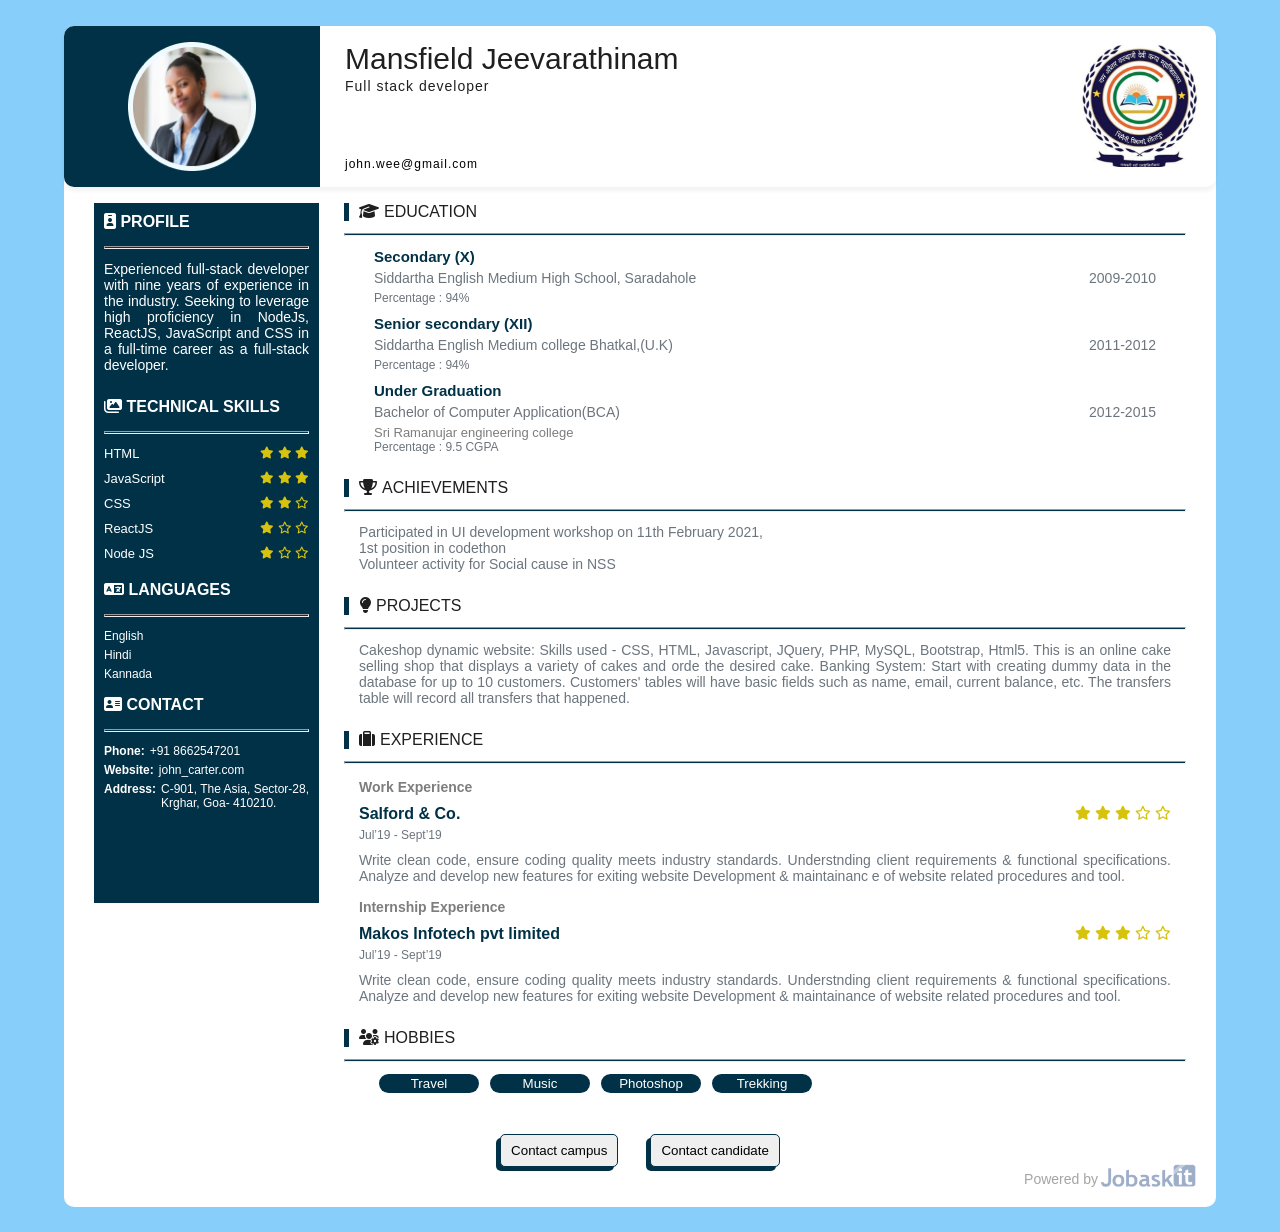
<file: index.html>
<!DOCTYPE html>
<html lang="en">
    <head>
        <meta charset="UTF-8" />
        <meta http-equiv="X-UA-Compatible" content="IE=edge" />
        <!-- <link rel="stylesheet" href="/sass/style.css" /> -->
        <meta name="viewport" content="width=device-width, initial-scale=1.0" />
        <link
            rel="stylesheet"
            href="https://cdnjs.cloudflare.com/ajax/libs/font-awesome/6.2.0/css/all.min.css"
            integrity="sha512-xh6O/CkQoPOWDdYTDqeRdPCVd1SpvCA9XXcUnZS2FmJNp1coAFzvtCN9BmamE+4aHK8yyUHUSCcJHgXloTyT2A=="
            crossorigin="anonymous"
            referrerpolicy="no-referrer"
        />
        <link rel="stylesheet" href="campusstyle.css">
        <link rel="stylesheet" href="color.css"> 
        <title>Resume</title>
        
    </head>
    <body>
        <!-- <div id="preloader"></div> -->
        <div class="main-container">
            <div class="watermark">
             <div class="para">Powered by</div>

            <img class="imgconts" src="logo-main.png" alt="" >
            </div>
            <div class="top-conatiner">
                <div class="img-conatiner">
                    <img src="image 8.png" alt="" />
                </div>
                <div class="text-container">
                    <div class="heading-container">
                        <p class="h1">Mansfield Jeevarathinam</p>
                        <p class="h2">Full stack developer</p>
                    </div>
                    <div class="subheading-container">
                        <!-- <p>+91 8662547201</p> -->
                        <p>john.wee@gmail.com</p>
                    </div>
                </div>
                <div class="collegelogo-container">
                    <img src="college-logo.jpg" alt="" />
                </div>
            </div>
            <div class="bottom-container">
                <div class="left-section">
                    <div class="bottomheading-container">
                        <p class="bottomheading">    
                        
                            <i class="fa fa-id-badge"></i>
                            Profile
                        </p>
                        <hr>
                        <p class="bottomtext">
                            <div class="profile">
                            Experienced full-stack developer with nine years of
                            experience in the industry. Seeking to leverage high
                            proficiency in NodeJs, ReactJS, JavaScript and CSS
                            in a full-time career as a full-stack developer.
                            </div>
                        </p>
                    </div>
                    <div class="bottomheading-container">
                        <p class="bottomheading">
                            <i class="fa fa-images"></i>
                          technical  skills</p><hr>
                        <div class="bottomstartcontent">
                            <div class="starheading">HTML</div>
                            <div class="stars">
                                <i class="fa-solid fa-star"></i>
                                <i class="fa-solid fa-star"></i>
                                <i class="fa-solid fa-star"></i>
                            </div>
                        </div>
                        <div class="bottomstartcontent">
                            <div class="starheading">JavaScript</div>
                            <div class="stars">
                                <i class="fa-solid fa-star"></i>
                                <i class="fa-solid fa-star"></i>
                                <i class="fa-solid fa-star"></i>
                            </div>
                        </div>
                        <div class="bottomstartcontent">
                            <div class="starheading">CSS</div>
                            <div class="stars">
                                <i class="fa-solid fa-star"></i>
                                <i class="fa-solid fa-star"></i>
                                <i class="fa-regular fa-star"></i>
                            </div>
                        </div>
                        <div class="bottomstartcontent">
                            <div class="starheading">ReactJS</div>
                            <div class="stars">
                                <i class="fa-solid fa-star"></i>
                                <i class="fa-regular fa-star"></i>
                                <i class="fa-regular fa-star"></i>
                            </div>
                        </div>
                        <div class="bottomstartcontent">
                            <div class="starheading">Node JS</div>
                            <div class="stars">
                                <i class="fa-solid fa-star"></i>
                                <i class="fa-regular fa-star"></i>
                                <i class="fa-regular fa-star"></i>
                            </div>
                        </div>
                    </div>


                    <div class="bottomheading-container">
                        <p class="bottomheading">
                            <i class="fa fa-language"></i>
                            languages</p><hr>
                        <div class="bottomsaddress">
                            <!-- <div class="addressheading">Phone:</div> -->
                            <div class="address">English</div>
                        </div>
                         <!-- <div class="bottomsaddress">  -->
                            <!-- <div class="addressheading">Email:</div> -->
                            <!-- <div class="address">john.wee@gmail.com</div> -->
                        <!-- </div>  -->
                        <div class="bottomsaddress">
                            <!-- <div class="addressheading">Website:</div> -->
                            <div class="address">Hindi</div>
                        </div>
                        <div class="bottomsaddress">
                            <!-- <div class="addressheading">Address:</div> -->
                            <div class="address">
                                Kannada
                            </div>
                        </div>
                    </div>



                    <div class="bottomheading-container">
                        <p class="bottomheading">
                            <i class="fa fa-address-card"></i>
                            contact</p><hr>
                        <div class="bottomsaddress">
                            <div class="addressheading">Phone:</div>
                            <div class="address">+91 8662547201</div>
                        </div>
                         <!-- <div class="bottomsaddress">  -->
                            <!-- <div class="addressheading">Email:</div> -->
                            <!-- <div class="address">john.wee@gmail.com</div> -->
                        <!-- </div>  -->
                        <div class="bottomsaddress">
                            <div class="addressheading">Website:</div>
                            <div class="address">john_carter.com</div>
                        </div>
                        <div class="bottomsaddress">
                            <div class="addressheading">Address:</div>
                            <div class="address">
                                C-901, The Asia, Sector-28, Krghar, Goa- 410210.
                            </div>
                        </div>
                    </div>
                </div>
                <div class="right-section">
                    <!-- Education -->
                    <div class="rightcontainer">
                        <div class="rightheading">
                            <i class="fa-solid fa-graduation-cap"></i>Education
                        </div><hr>
                        <!-- <hr> -->
                        <div class="righttext-wrapper">
                            <div class="righttext">
                                <div class="educationheading">
                                    Secondary (X)
                                </div>
                                <div class="educationwrapper">
                                    <div class="schoolname">
                                        Siddartha English Medium High School, Saradahole
                                    </div>
                                    <div class="yrofcomp">2009-2010</div>
                                </div>
                                <div class="score">Percentage : 94%</div>
                            </div>
                            <div class="righttext">
                                <div class="educationheading">
                                    Senior secondary (XII)
                                </div>
                                <div class="educationwrapper">
                                    <div class="schoolname">
                                    Siddartha English  Medium college Bhatkal,(U.K)
                                    </div>
                                    <div class="yrofcomp">2011-2012</div>
                                </div>
                                <div class="score">Percentage : 94%</div>
                            </div>
                            <div class="righttext">
                                <div class="educationheading">Under Graduation</div>
                                <div class="educationwrapper">
                                    <div class="schoolname">
                                    Bachelor of Computer Application(BCA)
                                    </div>
                                    <div class="yrofcomp">2012-2015</div>
                                </div>
                                <div class="collegename">Sri Ramanujar engineering college</div>
                                <div class="score">Percentage : 9.5 CGPA</div>
                            </div>
                        </div>
                    </div>

                    <!-- Achivements -->
                    <div class="rightcontainer">
                        <div class="rightheading">
                            <i class="fa-solid fa-trophy"></i>Achievements
                        </div><hr>
                        <!-- <hr> -->
                        <div class="righttext-wrapper">
                            <div class="noofachi">
                                <ul>
                                    <!-- <li> -->
                                        Participated in UI development workshop
                                        on 11th February 2021,<br>
                                    <!-- </li> -->
                                    <!-- <li> -->
                                        1st position in codethon<br>
                                    <!-- </li> -->
                                    <!-- <li> -->
                                        Volunteer activity for Social cause in
                                        NSS
                                    <!-- </li> -->
                                </ul>
                            </div>
                        </div>
                    </div>

                    <!-- Projects -->
                    <div class="rightcontainer">
                        <div class="rightheading">
                            <i class="fa-solid fa-lightbulb"></i>Projects
                        </div>
                        <hr>
                        <div class="righttext-wrapper">
                            <div class="noofachi">
                                <ul>
                                    <!-- <li> -->
                                        <span class="listspaneading"
                                            >Cakeshop dynamic website:</span
                                        >
                                        <span class="project">
                                        Skills used - CSS, HTML, Javascript,
                                        JQuery, PHP, MySQL, Bootstrap, Html5.
                                        This is an online cake selling shop
                                        that displays a variety of cakes and
                                        orde the desired cake.
                                        </span>
                                    <!-- </li> -->
                                    <!-- <li> -->
                                        <span class="listspaneading"
                                            >Banking System:</span
                                        >
                                        <span class="project">
                                        Start with creating dummy data in the
                                        database for up to 10 customers.
                                        Customers' tables will have basic fields
                                        such as name, email, current balance,
                                        etc. The transfers table will record all
                                        transfers that happened.
                                        </span>
                                    <!-- </li> -->
                                </ul>
                            </div>
                        </div>
                    </div>

                    <!-- Experience -->
                    <div class="rightcontainer">
                        <div class="rightheading">
                            <i class="fa-solid fa-suitcase"></i>Experience
                            
                        </div>
                        <hr>
                       
                        <div class="righttext-wrapper">
                            <div class="noofachi">
                                <div class="worktype">
                                    Work Experience
                                </div>
                                <div class="companydetailscontainer">
                                    <div class="companyname">               
                                        <div class="company">Salford & Co.</div>
                                       
                                        <div class="stars">
                                            <i class="fa-solid fa-star"></i>
                                            <i class="fa-solid fa-star"></i>
                                            <i class="fa-solid fa-star"></i>
                                            <i class="fa-regular fa-star"></i>
                                            <i class="fa-regular fa-star"></i>
                                        </div>
                                    </div>
                                    <div class="timendate">Jul’19 - Sept’19</div>

                                    <div class="roles">
                                        Write clean code, ensure coding quality meets 
                                        industry standards. Understnding client requirements 
                                        & functional specifications. Analyze and develop new 
                                        features for exiting website Development & maintainanc
                                        e of website related procedures and tool.
                                    </div>
                                </div>

                                <!-- <div class="companydetailscontainer">
                                    <div class="companyname">               
                                    <div class="company">Makos Infotech pvt limited</div>

                                       
                                        <div class="stars">
                                            <i class="fa-solid fa-star"></i>
                                            <i class="fa-solid fa-star"></i>
                                            <i class="fa-solid fa-star"></i>
                                            <i class="fa-regular fa-star"></i>
                                            <i class="fa-regular fa-star"></i>
                                        </div>
                                    </div>
                                    <div class="timendate">Jul’19 - Sept’19</div>

                                    <div class="roles">
                                        Write clean code, ensure coding quality meets industry standards. Understnding client requirements & functional specifications. Analyze and develop new features for exiting website Development & maintainance of website related procedures and tool.
                                    </div>
                                </div> -->
                            </div>
                        </div>

                        <div class="righttext-wrapper">
                            <div class="noofachi">
                                <div class="worktype">
                                    Internship Experience
                                </div>
                                <!-- <div class="companydetailscontainer">
                                    <div class="companyname">               
                                        <div class="company">Salford & Co.</div>
                                       
                                        <div class="stars">
                                            <i class="fa-solid fa-star"></i>
                                            <i class="fa-solid fa-star"></i>
                                            <i class="fa-solid fa-star"></i>
                                            <i class="fa-regular fa-star"></i>
                                            <i class="fa-regular fa-star"></i>
                                        </div>
                                    </div>
                                    <div class="timendate">Jul’19 - Sept’19</div>

                                    <div class="roles">
                                        Write clean code, ensure coding quality meets industry standards. Understnding client requirements & functional specifications. Analyze and develop new features for exiting website Development & maintainance of website related procedures and tool.
                                    </div>
                                </div> -->

                                <div class="companydetailscontainer">
                                    <div class="companyname">               
                                        <div class="company">Makos Infotech pvt limited</div>
                                       
                                        <div class="stars">
                                            <i class="fa-solid fa-star"></i>
                                            <i class="fa-solid fa-star"></i>
                                            <i class="fa-solid fa-star"></i>
                                            <i class="fa-regular fa-star"></i>
                                            <i class="fa-regular fa-star"></i>
                                        </div>
                                    </div>
                                    <div class="timendate">Jul’19 - Sept’19</div>

                                    <div class="roles">
                                        Write clean code, ensure coding quality meets industry
                                         standards. Understnding client requirements & 
                                         functional specifications. Analyze and develop new 
                                         features for exiting website Development & maintainance
                                          of website related procedures and tool.
                                    </div>
                                </div>
                            </div>
                        </div>
                    </div>

                    <!-- Experience -->
                    <div class="rightcontainer">
                        <div class="rightheading">
                            <i class="fa-solid fa-users-gear"></i>Hobbies
                        </div><hr>
                        <div class="skills-wrapper">
                        <button class="btn btn--primary">   
                                <div class="skills">Travel</div></button>
                                <button class="btn btn--primary">  
                                    <div class="skills">Music</div></button>
                                    <button class="btn btn--primary"> 
                                          <div class="skills">Photoshop</div></button>
                                        <button class="btn btn--primary">  
                                             <div class="skills">Trekking</div></button>
                            <!-- <div class="skills">Night Ride</div> -->
                            <!-- <div class="skills">Club</div> -->
                            <!-- <div class="skills">Hunting</div>
                            <div class="skills">Movies</div>
                            <div class="skills">Series</div>
                            <div class="skills">Astronamy</div>
                            <div class="skills">Trekking</div>
                            <div class="skills">Bike Riding</div>
                            <div class="skills">Coding</div> -->
                        </div>
                    </div>
                </div>
            </div>
            <!-- <div class="button-container">
                <button type="button" class="button-primary">
                    Contact campus
                </button>
                <button type="button" class="button-primary">
                    Contact candidate
                </button> -->

                <div class="button-container">
                    <!-- <button type="button" class="button-primary"> -->
                        
           <a href="tel:+1 35 32 5822"><button type="button" class="button-primary">
                        Contact campus
                    </button></a>
                    <a href="tel:+1 9656 33 22">  <button type="button" class="button-primary">
                        Contact candidate
                    </button></a>
                </div>
            </div>
            </div>
        </div>

        <script>
            var loader = document.getElementById("preloader");
            window.addEventListener("load",function()
            {
                loader.style.display = "none";
            })
        </script>
    </body>
</html>
</file>
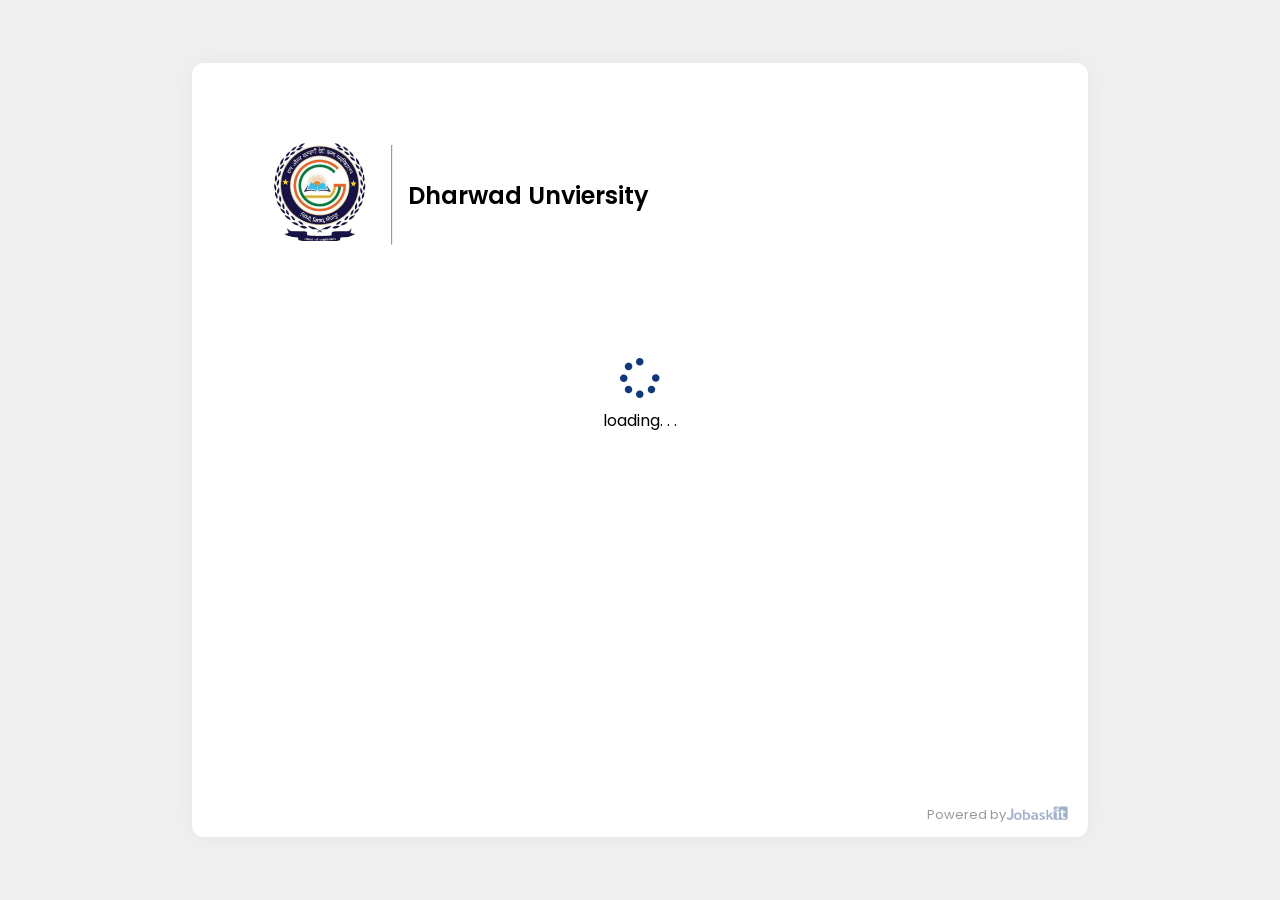
<file: index1.html>
<!DOCTYPE html>
<html lang="en">
<head>
    <meta charset="UTF-8">
    <meta http-equiv="X-UA-Compatible" content="IE=edge">
    <meta name="viewport" content="width=device-width, initial-scale=1.0">
    <meta http-equiv="refresh" contact="5; url=/index.html">
    <link rel="stylesheet" href="https://cdnjs.cloudflare.com/ajax/libs/font-awesome/6.2.0/css/all.min.css" integrity="sha512-xh6O/CkQoPOWDdYTDqeRdPCVd1SpvCA9XXcUnZS2FmJNp1coAFzvtCN9BmamE+4aHK8yyUHUSCcJHgXloTyT2A==" crossorigin="anonymous" referrerpolicy="no-referrer" />    
    <link rel="preconnect" href="https://fonts.googleapis.com">
    <link rel="preconnect" href="https://fonts.gstatic.com" crossorigin>
    <link href="https://fonts.googleapis.com/css2?family=Poppins:ital,wght@0,200;0,300;0,400;0,500;1,300;1,400&display=swap" rel="stylesheet">
    <link rel="stylesheet" href="style.css">
    <title>loading</title>
    <script>
        var seconds=0;
        function displayseconds()
        {
            seconds +=1;
            document.getElementsByClassName("main-container").innerText="hg "+seconds+"  seconds.";
        }
        setInterval(displayseconds,1000);
        function redirectpage()
        {
            window.location="https://ranjitanaik158.github.io/PreProfile/";
        }
        setTimeout('redirectpage()',4000);
    </script>
</head>
<body>
    <div class="main-container">
        <div class="container">
            <div class="top-container">
                <div class="image-container">
                    <img src="college-logo.jpg" alt="">
                </div>
                <hr>
                <div class="college-text">Dharwad Unviersity</div>
            </div>
            <div class="bottom-container">
                <div class="loading-icon">
                    <i class="fa-solid fa-spinner"></i>
                </div>
                <div class="loading-text">
                    loading. . .
                </div>
            </div>
            <div class="watermark">
                <div class="para">Powered by</div>
                   <img class="imgconts" src="logo-main.png" alt="" >
            </div>  
        </div>
    </div>
    <!-- <script src="script.js"></script> -->
</body>
</html>
</file>
<file: campusstyle.css>
@import url("https://fonts.googleapis.com/css2?family=Nunito+Sans:wght@400;600;700&display=swap");
* {
    margin: 0;
    padding: 0;
    box-sizing: border-box;
    /* font-family: "Poppins"; */
    font-family: Verdana, sans-serif;
    
}

body {
    display: flex;
    align-items: center;
    min-height: 100vh;
    justify-content: center;
    /* background-color: #f0f0f0; */
    background-color: lightskyblue;

    
}

.main-container {
    position: relative;
    width: auto;
    background-color: #fff;     
    /* background-color: #0e387a; */
    /* background-color: #5278D2;   */
   
    /* background-color: aqua; */
    min-height: 650px;
    border-radius: 10px;
    color: rgb(31, 31, 31);
    margin: 0;
    text-align: justify;
    /* margin-bottom: 50px; */
}
.main-container .top-conatiner {
    width: 100%;
    /* background-color: aliceblue; */
    /* background-color: #5278D2;   */
    /* background-color: #0e387a; */
    /* //only header  color */ 
    flex: 1;
    max-width: 100%;
    display: flex;
    gap: 25px;
    border-radius: 10px;
    box-shadow: 0 4px 4px rgba(0, 0, 0, 0.05);
    margin: 0;
    
}
.main-container .top-conatiner .img-conatiner {
     background-color: #003147; 
    /* background-color: #5278d2;    background color of image  */
    padding: 1rem 4rem;
    /* padding: 1rem 3.1rem; */
    border-top-left-radius: 10px;
    border-bottom-left-radius: 10px;
    display: flex;
    align-items: center;
    overflow: hidden;
    min-height: 100px;
    /* margin-left: 26px; */
    
    /* padding-bottom: 70p; */
}
.main-container .top-conatiner .img-conatiner img {
    width: 8rem;
    -o-object-fit: fill;
    object-fit: fill;
}
.main-container .top-conatiner .text-container {
    display: flex;
    justify-content: space-between;
    flex-wrap: wrap;
    flex: 1;
    flex-direction: column;
    gap: 20px;
    padding: 1rem 0;
    /* margin-left: 50px; */
    /* margin-left: 30px; */
}
.main-container .top-conatiner .text-container .heading-container .h1 {
    text-transform: capitalize;
    /* letter-spacing: 3px; */
    font-size: 30px;
    font-weight: 400;
}
.main-container .top-conatiner .text-container .heading-container .h2 {
    display: flex;
    flex-wrap: wrap;
    letter-spacing: 1px;
    line-height: 20px;
    font-size: 14px;
}
.main-container .top-conatiner .text-container .subheading-container {
    /* color: #7d7d7d; */ 
    color: black;
    font-size: 12px;
    font-weight: 500;
    letter-spacing: 1px;
}
.main-container .top-conatiner .collegelogo-container {
    display: flex;
    align-items: center;
    /* width: 140px;    */
    /* height: 160px; */
    /* border-radius: 50%; */
    /* border: 15px solid white; */
    /* border-radius: 50%; */
    padding: 0rem 1rem;
}
.main-container .top-conatiner .collegelogo-container img {
    width: 7.5rem;
    /* height: 9rem; */
    /* border-color: whi; */
    /* border-radius: 50%; */
    /* border-color: white; */
    /* border: 2px solid black; */
    /* border-style: solid; */
    -o-object-fit: fill;
    object-fit: fill;
    /* background-color: #0e387a; */
}
.main-container .bottom-container {
    padding: 1rem 30px;
    color: rgb(31, 31, 31);
    /* color: #fff; */
    display: flex;
    font-family: "Nunito Sans", sans-serif;
    align-items: flex-start;
    font-weight: 500;
}
.bottom-container
.left-section
{
    background-color: #003147;
    padding: 10px;
    height: fit-content;
    color: #fff;
    /* margin: 40px; */
    /* margin-top: 0px; */
    
}
.bottom-container
.right-section
{
    background-color: #fff;
}
/* .bottom-container{ */
    /* max-width: 1000px; */
    /* max-height: 1000px; */
    /* box-shadow: 0 35px 55px rgba(); */
/* } */
.main-container .bottom-container .left-section {
    width: 225px;
    height: 700px;
    display: flex;
    gap: 10px;
    flex-direction: column;
    background-color:#003147;
    
        /* background-color: #5278D2; */
    /* background-color: #0e387a; */
}
.main-container .bottom-container .left-section .bottomheading {
    text-transform: uppercase;
    font-weight: 600;
    /* margin-bottom: 5px; */
    margin-bottom: 15px;
    
}
.main-container .bottom-container .left-section .bottomtext {
    font-size: 11px;
  
}
.main-container .bottom-container .left-section .bottomstartcontent {
    margin-bottom: 5px;
    display: grid;
    grid-template-columns: 1fr 1fr;
    
}
.main-container
    .bottom-container
    .left-section
    .bottomstartcontent
    .starheading {
    font-size: 13px;
    font-weight: 500;
    color: #fff;
    margin-bottom: 5px;
}
.main-container .bottom-container .left-section .bottomstartcontent .stars {
    font-size: 12px;
    color: rgb(215, 195, 14);
    justify-self: end;
    
}
.main-container .bottom-container .left-section .bottomsaddress {
    display: flex;
    align-items: flex-start;
    margin-bottom: 5px;
    gap: 5px;
    
}
.main-container
    .bottom-container
    .left-section
    .bottomsaddress
    .addressheading {
    font-size: 12px;
    font-weight: 600;
    text-transform: capitalize;
    
}
.main-container .bottom-container .left-section .bottomsaddress .address {
    font-size: 12px;
    font-weight: 500;
    color: #fff;
    
}
.main-container .bottom-container .right-section {
    flex: 1;
    /* margin-left: 20px; */
    margin-left: 25px;
    /* margin-bottom: 500px; */
    /* padding-bottom: 500px; */
}
.main-container .bottom-container .right-section .rightcontainer {
    margin-bottom: 25px;
    /* margin-bottom: 30px; */
}
.main-container .bottom-container .right-section .rightcontainer .rightheading {
    text-transform: uppercase;
    position: relative;
    padding-left: 15px;
    font-weight: 500;
}
.main-container
    .bottom-container
    .right-section
    .rightcontainer
    .rightheading
    i {
    margin-right: 5px;
}
.main-container
    .bottom-container
    .right-section
    .rightcontainer
    .rightheading::before {
    content: "";
    position: absolute;
    left: 0;
    height: 100%;
    width: 5px;
    background-color:#003147;
}
.main-container .bottom-container .right-section .rightcontainer .righttext {
    font-size: 12px;
    margin: 10px 15px;
}
.main-container
    .bottom-container
    .right-section
    .rightcontainer
    .righttext
    .educationheading {
    font-weight: 600;
    color: #003147;
    margin-bottom: 5px;
    font-size: 15px;
}
.main-container
    .bottom-container
    .right-section
    .rightcontainer
    .righttext
    .educationwrapper {
    font-weight: 500;
    display: grid;
    grid-template-columns: 1fr 1fr;
    
}

.main-container
    .bottom-container
    .right-section
    .rightcontainer
    .righttext
    .educationwrapper
    .schoolname{
        text-align: start;
    }

.main-container
    .bottom-container
    .right-section
    .rightcontainer
    .righttext
    .educationwrapper
    .yrofcomp {
    justify-self: end;
    text-align: justify;
}
.main-container .bottom-container .right-section .rightcontainer .score {
    font-weight: 500;
    text-align: justify;
}

.educationwrapper{
    margin-bottom: 5px;
}

.main-container .bottom-container .right-section .rightcontainer 
.collegename{

    font-size: 13px;
    color: #7d7d7d;

}

.main-container
    .bottom-container
    .right-section
    .rightcontainer
    .righttext-wrapper {
    font-size: 12px;
    margin: 10px 15px;
    text-align: justify;
}

.main-container
    .bottom-container
    .right-section
    .rightcontainer
    .skills-wrapper {
    display: grid;
    grid-template-columns: 1fr 1fr 1fr 1fr;
    gap: 11px;
    
    font-size: 14px;
    font-weight: 500;
    text-transform: capitalize;
    margin: 10px 35px;
    max-width: 20px;
    /* padding: 7px; */
}

.righttext-wrapper .noofachi .worktype{
    font-size: 14px;
    font-weight: 600;
    color: #7d7d7d;
    margin: 15px 0 10px;

}


.righttext-wrapper .noofachi  .companydetailscontainer{
    margin: 10px 0;
}

.righttext-wrapper .noofachi .companyname{
    display: flex;
    align-items: start;
    justify-content: space-between;
    gap: 10px;
}

.righttext-wrapper .noofachi .companyname .company{
    font-size: 16px;
    color: #003147;
    font-weight: 600;
    max-width: 55%;
    text-align: start;
}

.righttext-wrapper .noofachi .timendate{
    margin: 5px 0 10px;
    font-size: 12px;
}

.righttext-wrapper .noofachi .roles{
    text-align: justify;
}

.main-container .button-container {
    display: flex;
    align-items: center;
    justify-content: center;
    padding: 0rem 0.5rem 2.5rem;
    gap: 2rem;
}
.main-container .button-container .button-primary {
    padding: 8px 10px;
    border: 1px solid #003147;
    font-weight: 500;
    border-radius: 5px;
    box-shadow: -4px 4px #003147;
    cursor: pointer;
    transition: all 0.2s ease;
}
.main-container .button-container .button-primary:active {
    translate: -2px 2px;
}
.main-container .watermark {
    position: absolute;
    bottom: 20px;
    right: 20px;
    display: flex;
    align-items: flex-end;
    gap: 2px;
    opacity: 0.4;
    pointer-events: none;
    /* width: 300px; */
}
.main-container .watermark .para {
    font-size: 14px;
    /* background-color: #5278D2; */
}
.main-container .watermark .imgconts {
    width: 6rem;
    margin-top: 0.5px;
    /* filter:brightness(550%); */
}


@media (max-width: 600px) {
    .main-container {
        margin: 0rem auto;
    }
    .bottom-container {
        flex-direction: column;
    }
    .left-section {
        width: 100% !important;
        margin-bottom: 1rem;
    }
    .left-section .starheading {
        min-width: 15%;
    }
    .left-section .bottomstartcontent {
        justify-content: flex-start !important;
        gap: 3rem;
        margin: 0 10px;
    }
    .left-section .bottomtext,
    .left-section .bottomsaddress {
        margin: 0 10px;
    }
    .right-section {
        margin-left: 0 !important;
        
    }
    .button-container {
        margin-bottom: 1rem;
    }
    .main-container .top-conatiner {
        gap: 1px;
    }
    .main-container .top-conatiner .img-conatiner {
        padding: 0.5rem 1.5rem;
    }
    .main-container .top-conatiner .img-conatiner img {
        width: 25%;
    }
    .main-container .top-conatiner .text-container {
        gap: 5px;
        /* padding: 0.5rem 0.2rem; */
    }
    .main-container .top-conatiner .text-container .heading-container .h1 {
        font-size: 35px;
        letter-spacing: normal;
    }
    .main-container .top-conatiner .text-container .heading-container .h2 {
        letter-spacing: normal;
        line-height: normal;
    }
}
@media (max-width: 500px) {
    .main-container .bottom-container{
        padding: 0.6rem 25px;
    }

    
    .main-container .watermark .para {
        font-size: 13px;
        /* background-color: #5278D2; */
    }
    .main-container .watermark .imgconts {
        width: 5rem;
        margin-top: 0.5px;
        /* filter:brightness(550%); */
    }
    
    .starheading {
        min-width: 20% !important;
    }
    .img-conatiner img {
        width: 4rem !important;
    }
    .collegelogo-container img {
        max-width: 3.5rem !important;
        border-radius: 0.5px;
    }
    .main-container .top-conatiner .text-container{
        padding-inline-start: 5px;
    }
    .main-container .top-conatiner .text-container .heading-container .h1 {
        font-size: 20px;
        margin-bottom: 5px;
    }
    
    .main-container .top-conatiner .text-container .heading-container .h2 {
        font-size: 13px;
    }
    .main-container .top-conatiner .text-container .subheading-container{
        color: #7d7d7d;
    }
    .main-container
        .bottom-container
        .right-section
        .rightcontainer
        .skills-wrapper {
        grid-template-columns: 1fr 1fr;
    }
    .main-container .button-container {
        gap: 10px;
        font-size: 12px;
    }
}
@media (max-width: 300px) {
    .main-container .top-conatiner .img-conatiner {
        padding: 0.3rem 0.9rem;
    }
    .starheading {
        min-width: 30% !important;
    }
    .img-conatiner img {
        width: 2.5rem !important;
    }
    .collegelogo-container img {
        /* width: 2.5rem !important; */
        width: 2.5rem !important;
        border-radius: 50%;
    }
    .subheading-container {
        font-size: 10px !important;
    }
    .main-container .top-conatiner .text-container .heading-container .h1 {
        
        font-size: 18px;
    }
    .main-container .top-conatiner .text-container .heading-container .h2 {
        font-size: 12px;
    }
    .button-container .button-primary {
        font-size: 10px;
    }
    .main-container .bottom-container .right-section .rightcontainer {
        max-width: 90% !important;
        
    }
    .main-container
        .bottom-container
        .right-section
        .rightcontainer
        .righttext-wrapper {
        margin-left: 0;
        
    }
    .main-container .bottom-container .right-section .rightcontainer {
        max-width: 99vw !important;
    }
    .main-container
        .bottom-container
        .right-section
        .rightcontainer
        .skills-wrapper {
        margin-left: 0;
    }
}
    @media (min-width:750px)
    {
        .main-container .bottom-container
        {
            position: relative;
         }
        .main-container .bottom-container .left-section
        {
            position: sticky;
            top: 20px;
        } 
    }
   
    
@media (min-width: 1024px){
    .main-container{
        width: 90%;
        margin: 2% 0;
    }
}

@media (min-width: 1300px){
    .main-container{
        width: 80%;
        margin: 2% 0;
    }
}


/*# sourceMappingURL=style.css.map */
</file>
<file: color.css>
.stars
{
    color: rgb(215, 195, 14);
}
.btn{
    border-radius: 40px;
    padding: 2px;
    width: 100px;
    /* border-color: #0e387a; */
    /* background-color: dodgerblue; */
    background-color: #003147;
    /* color:floralwhite */
    border: none;
    color: #fff;
    font-style: normal;
    }
    /* body{
        font-size: 12px;
    } */
    .left-section
    {
        font-size: 16px;
    }
    .address{
        color: #fff;
    }
   /* .bottomtext p */
    /* { */
        /* font-size: 80%; */
        /* font-weight: 900; */
    /* } */
    /* .bottomheading-container */
    /* { */
        /* font-size: 30px; */
    /* } */
    /* .bottomheading
    {
        font-size: 20px;
    } */
    /* .bottomheading-container .bottomheading p.bottomtext
    {
        font-size: 30px;
    } */
    .listspaneading
    {
        font-size: 12px;
    }
    .a{
        font-size: 13px;
        /* color: black; */
        /* color: rgb(31, 31, 31); */
        color: #343a40; 
    }
    .bottomtext
    {
        font-size: 14px;
    }
    /* .right-section
    {
        font-size: 29px;
    } */
    #responsibility
    {
        font-size: 14px;
        /* color: #343a40;  */
        color: #6c757d;

    }
    #responsibility1
    {
        font-size: 14px;
        /* color: #343a40;  */
        color: #6c757d;
        text-align: justify;
    }
    .listspaneading
    {
        font-size: 14px;
    }
    .project
    {
        font-size: 14px;
        /* color: #343a40;  */
        color: #6c757d;
        text-align: justify;
    }
    .noofachi
    {
        font-size: 14px;
    }
    .educationwrapper
    {
        font-size: 14px;
    }
    .profile
    {
        font-size: 14px;
        /* font-family: var(--bs-font-sans-serif); */
        font-family: Verdana, sans-serif;
        /* color: #6c757d; */
        /* color: #343a40; */
        color: #fff;
        margin-bottom: 15px;
    }
    /* .main-container .top-conatiner
    {
        width: 100%;
        flex: 1;
    }
     */
    .responsibility{
        list-style: none;
        list-style-type: none;
        text-align: justify;
    }
    .starheading
    {
        /* color: #343a40;  */
        color: #6c757d;
    }
    .address
    {
        /* color: #343a40;  */
        color: #6c757d;
    }
    
.schoolname
{
    /* color: #343a40;  */
    color: #6c757d;
    text-align: justify;
}
.score{
    /* color: #343a40;   */
    color: #6c757d;
    text-align: justify;
}
.noofachi
{
    /* color: #343a40;  */
    color: #6c757d;
}
/* .skills{
    color: #343a40; 
    font-style: bold;
} */
.button
{
    /* color: #343a40;   */
    color: #6c757d;
}
.yrofcomp
{
    color: #6c757d;
}
#work
{
    /* color: black; */
    color: #343a40; 
    /* font-weight: 600; */
    font-size: 13px;
    /* font-size:small; */
}
#work1
{
    
    color: #343a40; 
    font-size: 13px;
}
.left-section
{
    background-color: #003147;
}
.bottom-container
.left-section
{
    background-color: #003147;
}
/* .bottomheading */
hr{
    margin-top: 5px 25px;
    /* width: 90px; */
    height: 3px;
    /* color: red; */
    background-color: #003147;
    margin-bottom: 12px;
}
/* .maincontainer */
/* .rightcontainer */
/* .rightheading */
hr
{
    margin-top: 5px 25px;
    height: 3px;
    background-color: #003147;
    margin-bottom: 12px;
    /* width: 90px; */
}
.rightcontainer
.rightheading
{
    margin-bottom: 12px;
}
.rightcontainer
.rightheading
.fa-solid fa-users-gear
{
    margin-bottom: 12px; 
}
/* .left-section
 .bottomheading-container 
{ 
    background-color: #5278d2; 
}  */
/* .left
{
    background-color: red;
} */
#preloader
{
    background: white url(icon.gif) no-repeat center center;
    background-size: 20%;
    padding-top: 500px;
    height: 300vh;
    width: 260vh;
    /* width: 100%; */
    position: fixed;
    z-index: 100;
    margin-bottom: 690px;
    
}
</file>
<file: style.css>
*{
    margin: 0;
    padding: 0;
    box-sizing: border-box;
}

body{
    font-family: 'Poppins', sans-serif;
}


.main-container{
    display: flex;
    height: 100vh;
    background-color: #F0F0F0;
    align-items: center;
    justify-content: center;
    padding: 20px 0;
}

.container{
    background-color: #ffff;
    width: 50%;
    display: flex;
    flex-direction: column;
    height: 90%;
    /* height: 100%; */
    border-radius: 12px;
    box-shadow: 0px 0px 25px rgba(0 , 0, 0, 0.05);
}

.top-container{
    display: flex;
    padding: 80px;
    align-items: center;
}

.top-container hr{
    height: 100px;
    margin: auto 0;
    background-color: darkslategrey;
    /* margin-inline: 20px; */
}

.top-container .college-text{
    margin-left: 15px;
    font-size: 24px;
    font-weight: 600;
}

.bottom-container{
    display: flex;
    align-items: center;
    justify-content: center;
    flex: 1;
    flex-direction: column;
}



.bottom-container .loading-icon i{
    font-size: 40px;
    margin-bottom: 10px;
    color: #0e387a;
    animation: rotate 1.3s ease infinite forwards;
}

.watermark .imgconts {
    width: 4.5rem;
    /* margin-top: 5px;    */
    padding-bottom: 17px;
    padding-right: 10px;
    /* position: fixed; */
} 
.watermark {
    /* display: flex;
    gap: 2px;
    /* margin-top: 380px; */
    /* float: right;  */
 
    opacity: 0.4;
    display: flex;
    align-items: center;
    align-items: flex-end;
    /* justify-content: end; */
    /* justify-content: first baseline; */

    /* justify-content: last baseline; */
   /* justify-content: flex-start; */
    /* justify-content: flex-end; */
    /* justify-content: baseline; */
    justify-content: right;
    flex: 1;
    flex-direction: row;
    padding-right: 10px;
 
    
    /* margin-right: 50px; */
    }
    .para
    {
        /* position: fixed; */
        padding-bottom: 12px;
        font-size: 13px;
        /* padding-right: 20px; */
    }

      .image-container img {
    
        width: 6rem;
        margin-right: 23px;
        /* -o-object-fit: fill; */
        /* object-fit: fill; */
        }

/* Animation for rotation */

@keyframes rotate {
    0% {
        transform: rotate(0deg);
    }

    100% {
        transform: rotate(360deg);
    }
}


/* Media screen size for responsiveness */

/* Laptop */
@media (max-width:1290px) {
    .container{
        width: 70%;
    }

    .top-container{
        padding-block-end: 00px;
  
    }
    
}

/* Tablet */

@media (max-width:950px) {
    .container{
        /* width: 85%; */
        width: 85%;
        padding-block: 30px;
        margin: 0;
    }

    .top-container .college-text{
        font-size: 30px;
    }
}
.watermark 
{
    font-size: 100%;
}

/* Mobiles */

@media (max-width:520px) {
    .main-container{
        padding: 5px;
        padding-block: 00px;
        /* margin: 10px; */
        
        
    }
    .container{
        width: 100%;
        height: 95%;
        /* position: fixed; */
        bottom: 10%;
    }

    .top-container{
        padding: 10px;
        /* padding-block-start: 20px; */
        padding-bottom: 10px;
    }

    .top-container .image-container img{
        height: auto;
        width: 12vh;
    }

    .top-container .college-text{
        font-size: 15px;
        margin-left: 15px;
        font-weight: 500;
    }

    .bottom-container .loading-text{
        font-size: 15px;
        
    }
    .watermark{
        padding-bottom: 0px;
         /* position: fixed; 
         align-items: center;
         align-items: flex-end;
         justify-content: right;
         flex: 1;
         flex-direction: row;
         padding-right: 10px; */

    }
}

/* 4k screen size */

@media (min-width:2400px) {
    .top-container .college-text{
        font-size: 50px;
    }
    .top-container
    {
        padding: 30px;
    }

    .bottom-container .loading-icon i{
        font-size: 60px;
        margin-bottom: 30px;
    }

    .bottom-container .loading-text{
        font-size: 24px;
    }
    @media (max-width:580px)
    {
        .top-container .college-text
        {
            font-size: 6px;
        }
        top-container .image-container
        {
            width: 2rem;
        }
        .watermark
        {
            position: fixed;
        }
    }
     @media (max-width:380px) 
    {
        /* .watermark{
            position: fixed;
            align-items: center;
         align-items: flex-end;
         justify-content: right;
         flex: 1;
         flex-direction: row;
         padding-right: 10px;
        } */
        .main-container
        {
            padding-block: 00px;
        }
    } 
}
</file>
